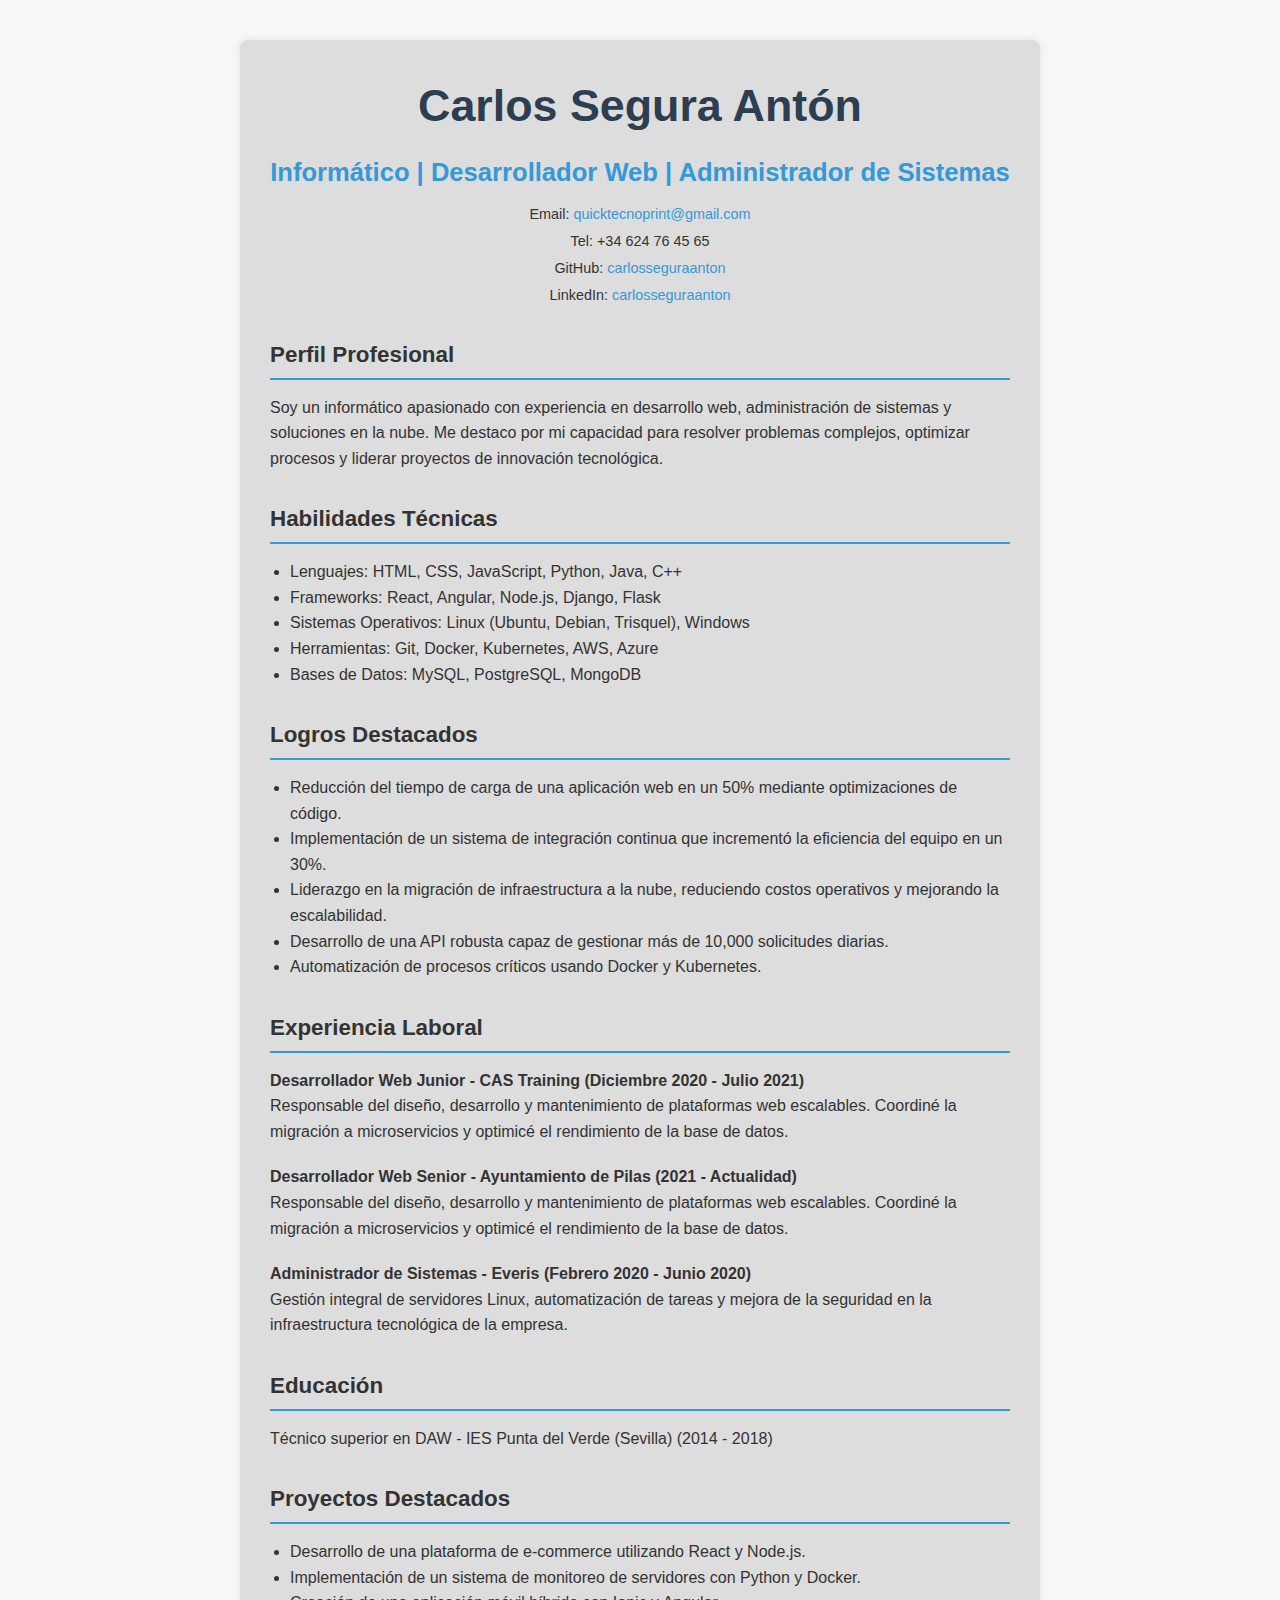
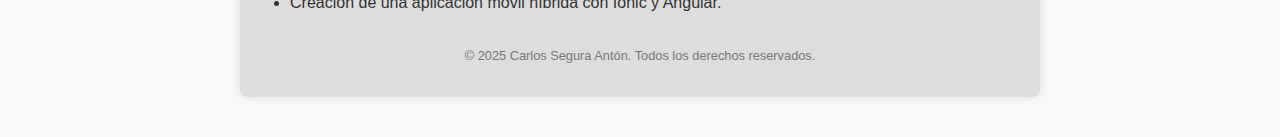
<file: cv.html>
<!DOCTYPE html>
<html lang="es">
<head>
  <meta charset="UTF-8">
  <meta name="viewport" content="width=device-width, initial-scale=1.0">
  <title>Currículum Vitae - Carlos Segura Antón</title>
  <link rel="stylesheet" href="../stylesc.css">
</head>
<body>
  <div class="cv-container">
    <header>
      <h1>Carlos Segura Antón</h1>
      <h2>Informático | Desarrollador Web | Administrador de Sistemas</h2>
      <div class="contact-info">
        <p>Email: <a href="mailto:quicktecnoprint@gmail.com">
          quicktecnoprint@gmail.com</a></p>
        <p>Tel: +34 624 76 45 65</p>
        <p>GitHub: <a href="https://github.com/carlosseguraanton" target="_blank">
          carlosseguraanton</a></p>
        <p>LinkedIn: <a href="https://es.linkedin.com/in/carlos-segura-8551a2ba" target="_blank">
          carlosseguraanton</a></p>
      </div>
    </header>

    <section id="perfil">
      <h3>Perfil Profesional</h3>
      <p>
        Soy un informático apasionado con experiencia en desarrollo web, administración de sistemas y soluciones en la nube. 
        Me destaco por mi capacidad para resolver problemas complejos, optimizar procesos y liderar proyectos de innovación tecnológica.
      </p>
    </section>

    <section id="habilidades">
      <h3>Habilidades Técnicas</h3>
      <ul>
        <li>Lenguajes: HTML, CSS, JavaScript, Python, Java, C++</li>
        <li>Frameworks: React, Angular, Node.js, Django, Flask</li>
        <li>Sistemas Operativos: Linux (Ubuntu, Debian, Trisquel), Windows</li>
        <li>Herramientas: Git, Docker, Kubernetes, AWS, Azure</li>
        <li>Bases de Datos: MySQL, PostgreSQL, MongoDB</li>
      </ul>
    </section>

    <section id="logros">
      <h3>Logros Destacados</h3>
      <ul>
        <li>Reducción del tiempo de carga de una aplicación web en un 50% mediante optimizaciones de código.</li>
        <li>Implementación de un sistema de integración continua que incrementó la eficiencia del equipo en un 30%.</li>
        <li>Liderazgo en la migración de infraestructura a la nube, reduciendo costos operativos y mejorando la escalabilidad.</li>
        <li>Desarrollo de una API robusta capaz de gestionar más de 10,000 solicitudes diarias.</li>
        <li>Automatización de procesos críticos usando Docker y Kubernetes.</li>
      </ul>
    </section>

    <section id="experiencia">
      <h3>Experiencia Laboral</h3>
      <div class="job">
        <h4>Desarrollador Web Junior - CAS Training (Diciembre 2020 - Julio 2021)</h4>
        <p>
          Responsable del diseño, desarrollo y mantenimiento de plataformas web escalables. Coordiné la migración a microservicios y optimicé el rendimiento de la base de datos.
        </p>
      </div>
      <div class="job">
        <h4>Desarrollador Web Senior - Ayuntamiento de Pilas (2021 - Actualidad)</h4>
        <p>
          Responsable del diseño, desarrollo y mantenimiento de plataformas web escalables. Coordiné la migración a microservicios y optimicé el rendimiento de la base de datos.
        </p>
      </div>
      <div class="job">
        <h4>Administrador de Sistemas - Everis (Febrero 2020 - Junio 2020)</h4>
        <p>
          Gestión integral de servidores Linux, automatización de tareas y mejora de la seguridad en la infraestructura tecnológica de la empresa.
        </p>
      </div>
    </section>

    <section id="educacion">
      <h3>Educación</h3>
      <p>Técnico superior en DAW - IES Punta del Verde (Sevilla) (2014 - 2018)</p>
    </section>

    <section id="proyectos">
      <h3>Proyectos Destacados</h3>
      <ul>
        <li>Desarrollo de una plataforma de e-commerce utilizando React y Node.js.</li>
        <li>Implementación de un sistema de monitoreo de servidores con Python y Docker.</li>
        <li>Creación de una aplicación móvil híbrida con Ionic y Angular.</li>
      </ul>
    </section>

    <footer>
      <p>© 2025 Carlos Segura Antón. Todos los derechos reservados.</p>
    </footer>
  </div>
</body>
</html>
</file>
<file: stylesc.css>
/* Reinicio básico */
* {
  box-sizing: border-box;
  margin: 0;
  padding: 0;
}

/* Estilos generales */
body {
  font-family: Arial, sans-serif;
  background-color: #f8f8f8;
  color: #333;
  line-height: 1.6;
}

.cv-container {
  max-width: 800px;
  margin: 40px auto;
  background: #dddddd;
  padding: 30px;
  border-radius: 8px;
  box-shadow: 0 0 10px rgba(0, 0, 0, 0.1);
}

/* Encabezado */
header {
  text-align: center;
  margin-bottom: 30px;
}

header h1 {
  font-size: 2.8em;
  color: #2c3e50;
}

header h2 {
  font-size: 1.6em;
  color: #3498db;
  margin: 10px 0;
}

.contact-info p {
  font-size: 0.9em;
  margin: 4px 0;
}

.contact-info a {
  color: #3498db;
  text-decoration: none;
}

/* Secciones */
section {
  margin-bottom: 30px;
}

section h3 {
  border-bottom: 2px solid #3498db;
  padding-bottom: 5px;
  margin-bottom: 15px;
  font-size: 1.4em;
}

ul {
  list-style-type: disc;
  margin-left: 20px;
}

.job {
  margin-bottom: 20px;
}

/* Pie de página */
footer {
  text-align: center;
  font-size: 0.8em;
  color: #777;
  margin-top: 30px;
}
</file>
